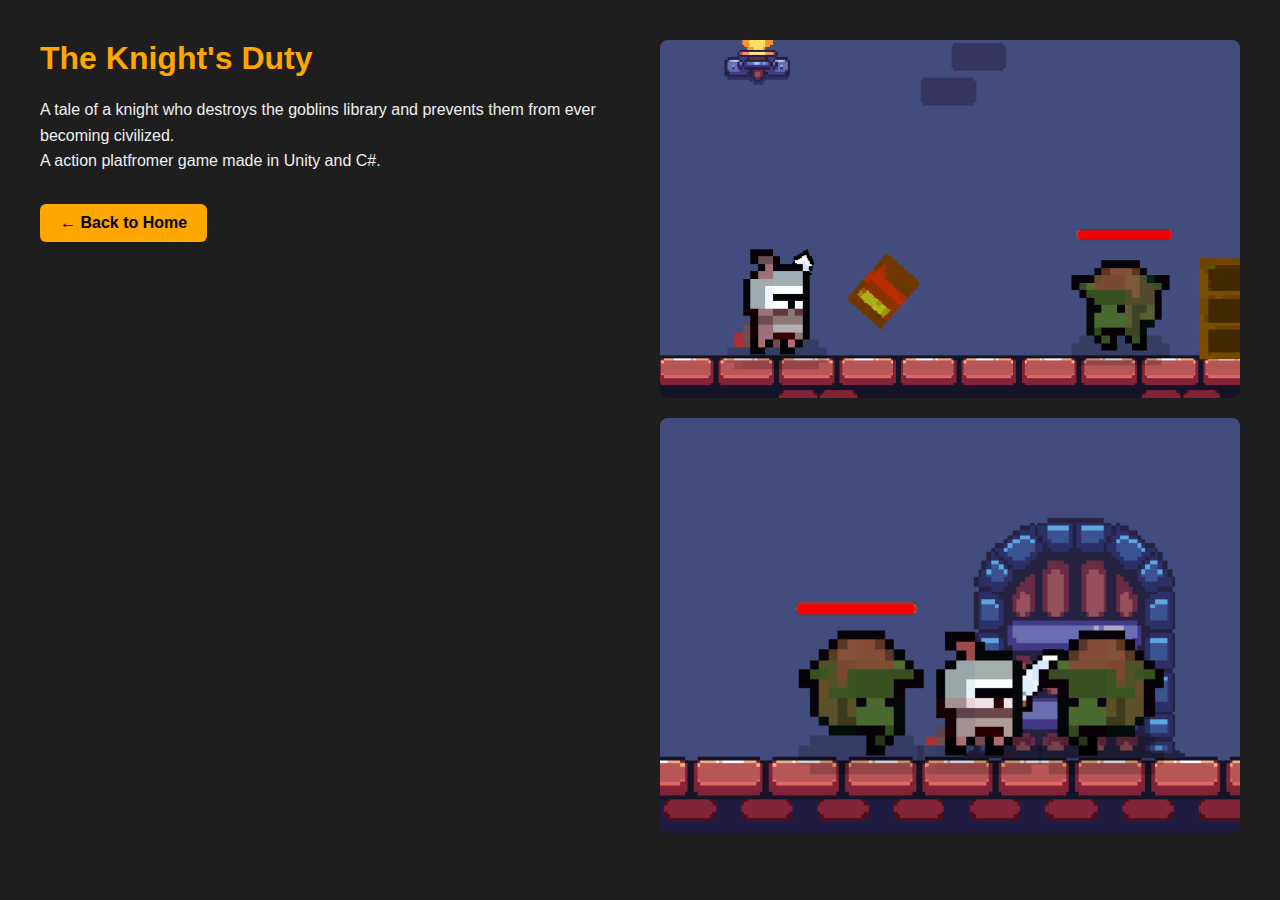
<file: Project1.html>
<!DOCTYPE html>
<html lang="en">
<head>
  <meta charset="UTF-8" />
  <meta name="viewport" content="width=device-width, initial-scale=1.0" />
  <title>Project 1 - The Knight's Duty</title>
  <style>
    * {
      box-sizing: border-box;
      margin: 0;
      padding: 0;
    }

    body {
      font-family: Arial, sans-serif;
      background-color: #1e1e1e;
      color: #f0f0f0;
      padding: 40px;
    }

    .container {
      display: flex;
      flex-wrap: wrap;
      gap: 40px;
      max-width: 1200px;
      margin: auto;
      align-items: flex-start;
    }

    .text-area {
      flex: 1 1 400px;
    }

    .text-area h1 {
      margin-bottom: 20px;
      color: #ffa600;
    }

    .text-area p {
      line-height: 1.6;
      margin-bottom: 30px;
    }

    .image-area {
      flex: 1 1 400px;
      display: flex;
      flex-direction: column;
      gap: 20px;
    }

    .image-area img {
      width: 100%;
      height: auto;
      border-radius: 8px;
      object-fit: cover;
    }

    .back-button {
      display: inline-block;
      padding: 10px 20px;
      background-color: #ffa600;
      color: #000;
      text-decoration: none;
      border-radius: 6px;
      font-weight: bold;
      transition: background-color 0.3s;
    }

    .back-button:hover {
      background-color: #cc8400;
    }

    @media (max-width: 768px) {
      .container {
        flex-direction: column;
      }
    }
  </style>
</head>
<body>

  <div class="container">
    <div class="text-area">
      <h1>The Knight's Duty</h1>
      <p>
        A tale of a knight who destroys the goblins library and prevents them from ever becoming civilized.<br>
        A action platfromer game made in Unity and C#.
      </p>
      <a href="index.html" class="back-button">← Back to Home</a>
    </div>

    <div class="image-area">
      <img src="images/kdgameplay1.png" alt="Gameplay Image1" />
      <img src="images/kdgameplay2.png" alt="Gameplay Image2" />
    </div>
  </div>

</body>
</html>
</file>
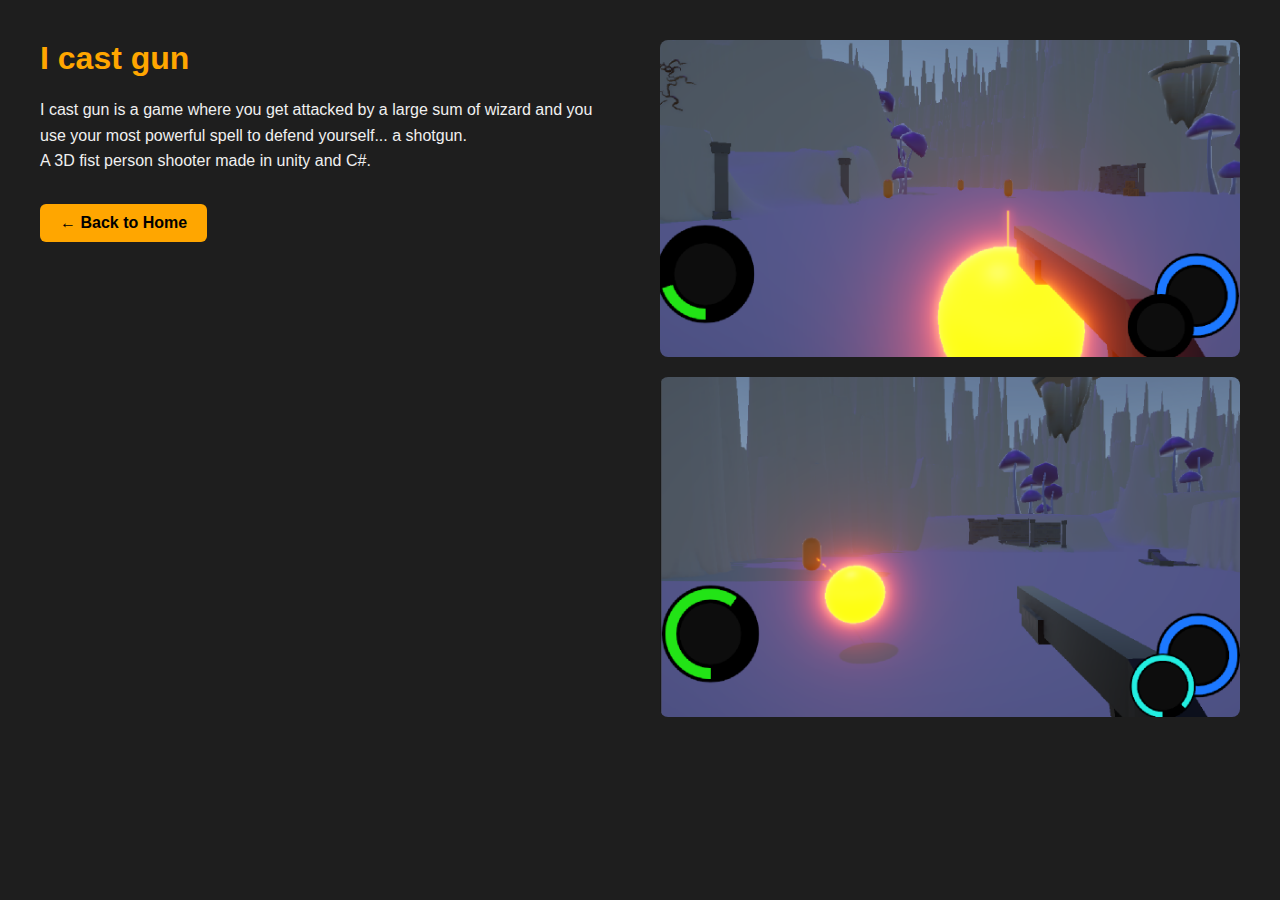
<file: Project2.html>
<!DOCTYPE html>
<html lang="en">
<head>
  <meta charset="UTF-8" />
  <meta name="viewport" content="width=device-width, initial-scale=1.0" />
  <title>Project 1 - The Knight's Duty</title>
  <style>
    * {
      box-sizing: border-box;
      margin: 0;
      padding: 0;
    }

    body {
      font-family: Arial, sans-serif;
      background-color: #1e1e1e;
      color: #f0f0f0;
      padding: 40px;
    }

    .container {
      display: flex;
      flex-wrap: wrap;
      gap: 40px;
      max-width: 1200px;
      margin: auto;
      align-items: flex-start;
    }

    .text-area {
      flex: 1 1 400px;
    }

    .text-area h1 {
      margin-bottom: 20px;
      color: #ffa600;
    }

    .text-area p {
      line-height: 1.6;
      margin-bottom: 30px;
    }

    .image-area {
      flex: 1 1 400px;
      display: flex;
      flex-direction: column;
      gap: 20px;
    }

    .image-area img {
      width: 100%;
      height: auto;
      border-radius: 8px;
      object-fit: cover;
    }

    .back-button {
      display: inline-block;
      padding: 10px 20px;
      background-color: #ffa600;
      color: #000;
      text-decoration: none;
      border-radius: 6px;
      font-weight: bold;
      transition: background-color 0.3s;
    }

    .back-button:hover {
      background-color: #cc8400;
    }

    @media (max-width: 768px) {
      .container {
        flex-direction: column;
      }
    }
  </style>
</head>
<body>

  <div class="container">
    <div class="text-area">
      <h1>I cast gun</h1>
      <p>
        I cast gun is a game where you get attacked by a large sum of wizard and you use your most powerful spell to defend yourself... a shotgun.<br>
        A 3D fist person shooter made in unity and C#.
      </p>
      <a href="index.html" class="back-button">← Back to Home</a>
    </div>

    <div class="image-area">
      <img src="images/cggameplay1.png" alt="Gameplay Image1" />
      <img src="images/cggameplay2.png" alt="Gameplay Image2" />
    </div>
  </div>

</body>
</html>
</file>
